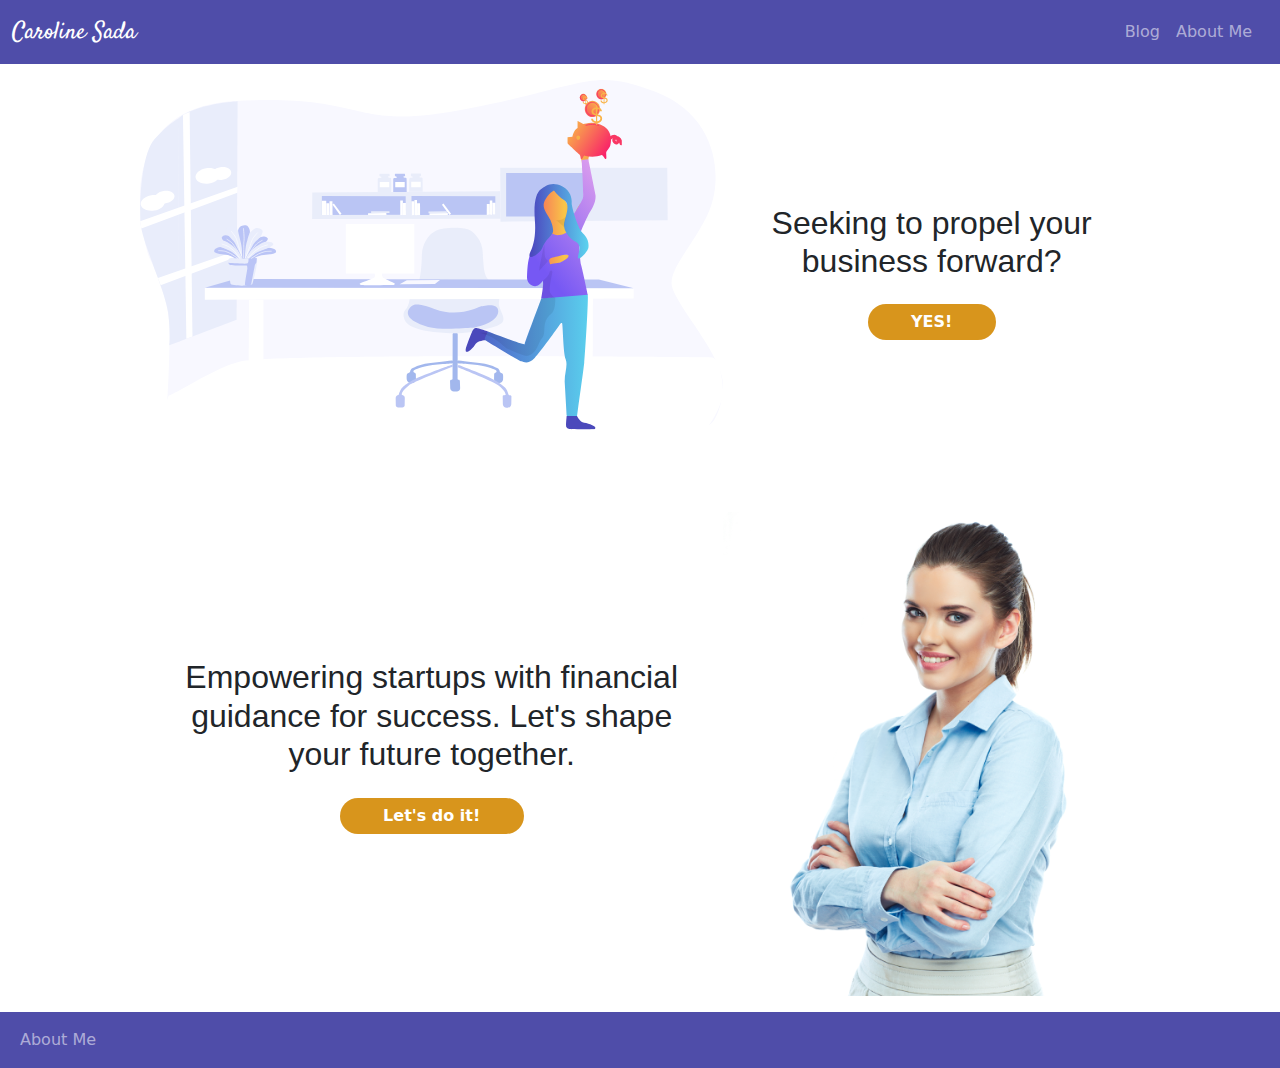
<file: index.html>
<!DOCTYPE html>
<html lang="en">

<head>

  <meta charset="utf-8" />
  <meta name="viewport" content="width=device-width, initial-scale=1, shrink-to-fit=no" />
  <meta name="description" content="" />
  <meta name="author" content="Guillermo Abriola" />
  <title>Caroline Sada</title>

  <!-- Favicon-->
  <link rel="icon" type="image/x-icon" href="assets/favicon.ico" />

  <!-- Custom Google font-->
  <link rel="preconnect" href="https://fonts.googleapis.com">
  <link rel="preconnect" href="https://fonts.gstatic.com" crossorigin>
  <link
    href="https://fonts.googleapis.com/css2?family=Quicksand:wght@300..700&family=Rubik+Dirt&family=Satisfy&family=Share+Tech+Mono&display=swap"
    rel="stylesheet" />

  <!-- Bootstrap -->
  <link href="https://cdn.jsdelivr.net/npm/bootstrap@5.3.3/dist/css/bootstrap.min.css" rel="stylesheet"
    integrity="sha384-QWTKZyjpPEjISv5WaRU9OFeRpok6YctnYmDr5pNlyT2bRjXh0JMhjY6hW+ALEwIH" crossorigin="anonymous" />
  <script src="https://cdn.jsdelivr.net/npm/bootstrap@5.3.3/dist/js/bootstrap.bundle.min.js"
    integrity="sha384-YvpcrYf0tY3lHB60NNkmXc5s9fDVZLESaAA55NDzOxhy9GkcIdslK1eN7N6jIeHz"
    crossorigin="anonymous"></script>

  <!-- Bootstrap icons-->
  <link href="https://cdn.jsdelivr.net/npm/bootstrap-icons@1.8.1/font/bootstrap-icons.css" rel="stylesheet" />

  <!-- CSS-->
  <link href="css/styles.css" rel="stylesheet" />

</head>

<body class="d-flex flex-column h-100">

  <!-- Header -->
  <nav class="navbar header navbar-expand-md bg-primary align-items-center" data-bs-theme="dark">
    <div class="container-fluid flex-nowrap">

      <a class="navbar-brand" href="index.html">Caroline Sada</a>

      <div class="content d-flex flex-nowrap " id="navbarNav">
        <ul class="navbar-nav d-flex flex-row flex-nowrap justify-content-end">
          <li class="nav-item">
            <a class="nav-link" href="#">Blog</a>
          </li>
          <li class="nav-item">
            <a class="nav-link aboutMe" href="#">About Me</a>
          </li>
        </ul>

      </div>
    </div>
  </nav>

  <main class="flex-shrink-0 d-flex flex-column align-items-center">

    <!-- First Lead Catcher Card -->
    <div class="card mb-3 lead-catcher-card">
      <div class="row g-0">
        <div class="col-md-7">
          <img src="/assets/ImagenPrincipal.svg" class="img-fluid rounded-start" alt="...">
        </div>
        <div class="col-md-5 d-flex align-items-center justify-content-center">
          <div class="card-body d-flex flex-column align-items-center justify-content-center">
            <h2 class="card-title">Seeking to propel your business forward?</h2>
            <div class="d-grid gap-2 col-4 mx-auto">
              <button type="button " class="btn btn-primary lead-button">YES!</button>
            </div>
          </div>
        </div>
      </div>
    </div>

    <!-- Second Lead Catcher Card -->


    <div class="card mb-3 lead-catcher-card">
      <div class="row g-0">
        <div class="col-md-7 change-place order-md-1">
          <div class="card-body d-flex flex-column align-items-center justify-content-center h-100">
            <h2 class="card-title">Empowering startups with financial guidance for success. Let's shape your future
              together.</h2>
            <div class="d-grid gap-2 col-4 mx-auto">
              <button type="button " class="btn btn-primary lead-button">Let's do it!</button>
            </div>
          </div>
        </div>
        <div class="col-md-5 change-place order-md-2">
          <img
            src="/assets/businessperson-stock-photography-organization-business-networking-business-woman-ca70b14eb1f703f8116b1d4886e33086.png"
            class="img-fluid rounded-start" alt="...">
        </div>
      </div>
    </div>

    <!-- Lead Form  -->
    <div class="background-container form-container" style="display:none;">
      <form id="form">
        <div class="mb-3">
          <input class="form-control" type="text" id="name" placeholder="Jhon Doe" aria-label="default input example">
        </div>
        <div class="mb-3">
          <input type="email" class="form-control" id="InputEmail" placeholder="name@example.com"
            aria-describedby="emailHelp">
        </div>
        <div id="emailHelp" class="form-text message">We'll never share your email with anyone.</div>
        <div class="form-text message-name-error" style="display:none; color:red;">Please provide your name.
        </div>
        <div class="form-text message-email-error" style="display:none; color:red;">Please provide a valid
          email.</div>
        <div class="content submit-container">
          <button type="submit" class="btn btn-primary submit-button">Explore further</button>
        </div>
      </form>
    </div>

    <!-- Lead form Thanks -->
    <div class="background-container thanks-container" style="display:none;">
      <form id="form">
        <h2>Thank you for your trust!</h2>
        <h2>We'll shape your future together!</h2>
      </form>
      <div class="content submit-container">
        <button id="ok-button" type="submit" class="btn btn-primary submit-button">Ok!</button>
      </div>
    </div>

  </main>
  <!-- Footer-->
  <footer class="bg-white mt-auto">
    <nav class="navbar footer bg-primary" data-bs-theme="dark">
      <div class="container-fluid d-flex align-items-center">
        <ul class="navbar-nav">
          <li class="nav-item">
            <a class="nav-link" href="#">About Me</a>
          </li>
        </ul>
      </div>
    </nav>
  </footer>
  <!-- Functioality Script -->
  <script src="js/scripts.js"></script>
</body>

</html>
</file>
<file: css/styles.css>
/* General */

.btn-primary {
  border-radius: 20px;
  margin: 1rem 0 1rem 0;
  --bs-btn-font-weight: 600;
  --bs-btn-color: white;
  --bs-btn-bg: #D8951C;
  --bs-btn-border-color: none ;
  --bs-btn-hover-color: white;
  --bs-btn-hover-bg: #c78814;
  --bs-btn-shadow-rgb: var(--bd-violet-rgb);
}

h2{
  font-family: 'Franklin Gothic Medium', 'Arial Narrow', Arial, sans-serif;
  text-align: center;
}

main{
  justify-content: center;
  min-height: calc(100vh - 7.5rem);
}



.lead-catcher-card{
  max-width: 1000px;
  border: 0;
  margin: 1rem;
}


/* Header */

.header{
  height: 4rem;
}

.bg-primary {
  background-color: #4F4DA9 !important;
}

.aboutMe {
  min-width: 100px;
}

.navbar-brand {
  color: white;
  font-family: "Satisfy", cursive;
  font-size:x-large;
  font-weight: 400;
  font-style: normal;
  margin-top: 2px;
  padding-bottom: 0;
  padding-top: 0;
}

.creador {
  color: white;
}

.navbar-nav .nav-link {
  padding: .5rem;
}


@media (max-width: 767.98px) {
  .change-place {
    display: flex !important;
  }

  .order-md-1 {
    order: 2;
  }

  .order-md-2 {
    order: 1;
  }
}


/* Lead Form */

label {
  font-family: 'Franklin Gothic Medium', 'Arial Narrow', Arial, sans-serif;
  font-size: larger;
}

.form-text{
  margin-left: 5px;
}
.submit-container{
  display: flex;
  align-items: center;
  justify-content: center;
}

.submit-button{
  margin: 20px 0 0 0 ;
}

.background-container{
  background-image: url('/assets/formBackGround.svg');
  width: 80%;
  max-width: 400px;
  margin: 0 auto;
  padding: 60px 20px;
  border-radius: 10px;
  box-shadow: rgba(0, 0, 0, 0.24) 0px 3px 8px;
  background-size: cover;
  background-position: center;
  background-repeat: no-repeat;
}


@media (max-width: 414px) {

  .form-container{
    width: 90%;
  }
}
</file>
